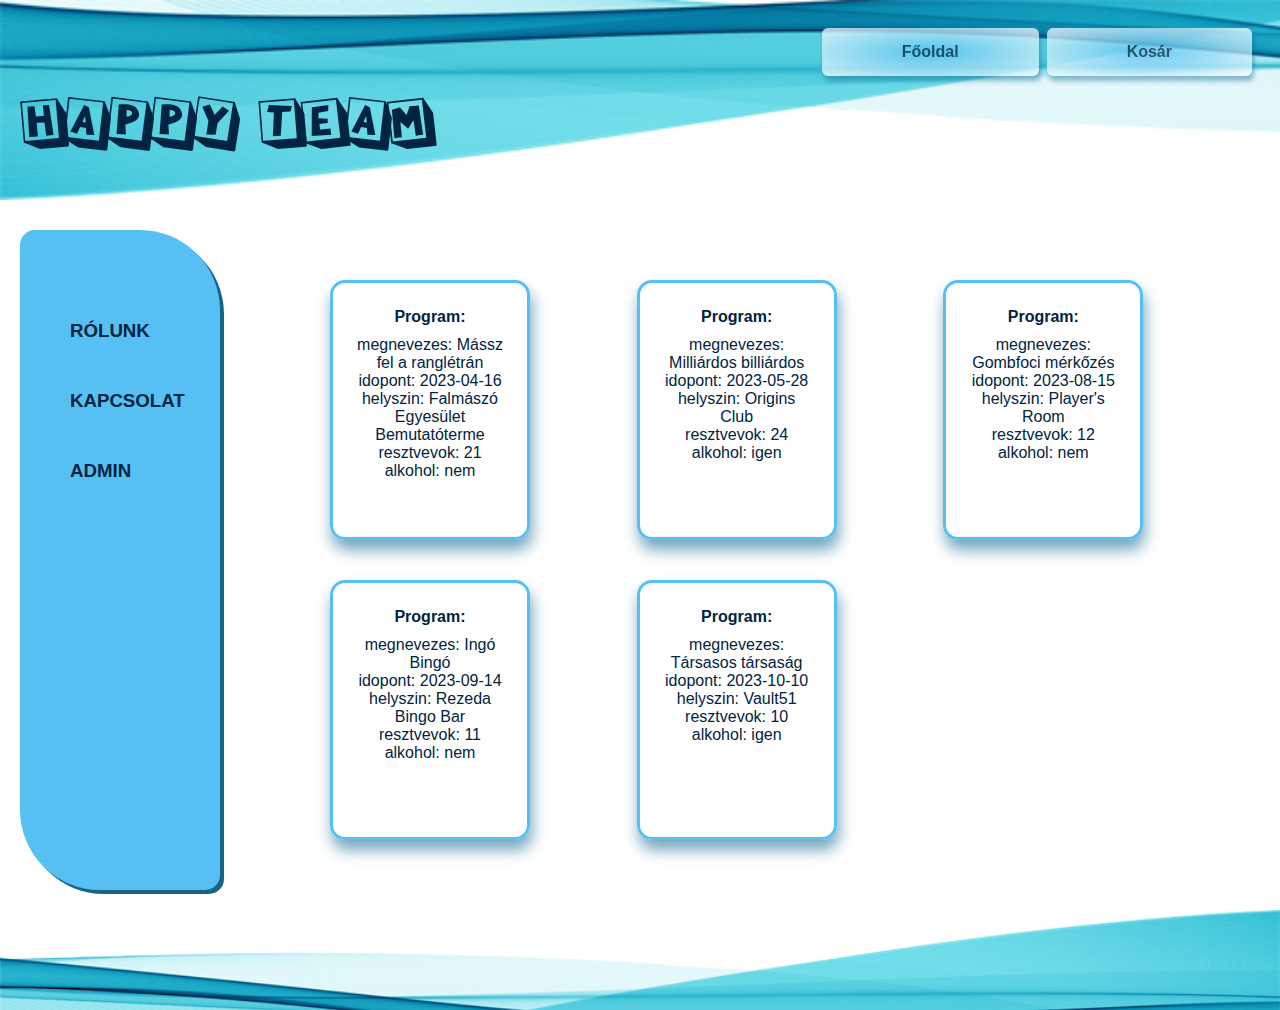
<file: index.html>
<!DOCTYPE html>
<html lang="hu">
  <head>
    <meta charset="UTF-8" />
    <meta http-equiv="X-UA-Compatible" content="IE=edge" />
    <meta name="viewport" content="width=device-width, initial-scale=1.0" />
    <meta name="keywords" content="csapatépítő, team, happy, productivity, morals">
    <meta name="author" content="Olajos Viola">
    <script src="https://code.jquery.com/jquery-3.6.4.min.js"></script>
    <script src="main.js" type="module"></script>
    <link rel="stylesheet" href="style.css" />
    <title>Happy Team - Csapatépítésben elsők</title>
  </head>
  <body>
    <div id="container">
      <header id="header">
          <h1><a href="index.html">Happy Team</a></h1>
      </header>
      <nav id="navbar">
          <div class="navi"></div>
          <div class="navi">
              <button><a href="index.html">Főoldal</a></button>
          </div>
          <div class="navi">
              <button><a href="kosar.html">Kosár</a></button>
          </div>
      </nav>
      <article id="content">
        <section class="kartyak"></section>
      </article>
      <aside id="sidebar">
        <div class="side">
            <a href="about.html">Rólunk</a>
        </div>
        <div class="side">
            <a href="contact.html">Kapcsolat</a>
        </div>
        <div class="side">
            <a href="admin.html">Admin</a>
        </div>
      </aside>
      <footer id="footer"></footer>
  </div>
  </body>
</html>
</file>
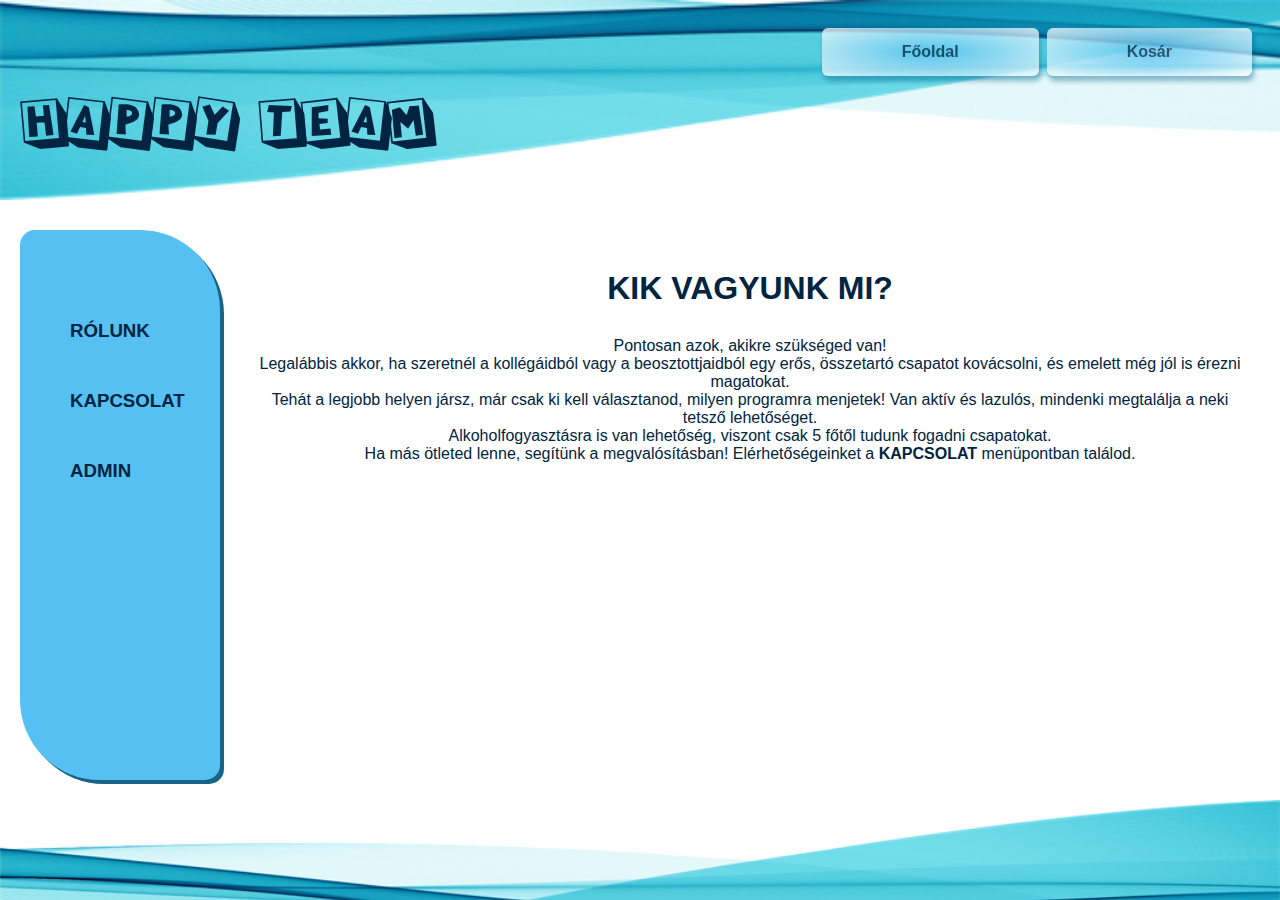
<file: about.html>
<!DOCTYPE html>
<html lang="hu">
  <head>
    <meta charset="UTF-8" />
    <meta http-equiv="X-UA-Compatible" content="IE=edge" />
    <meta name="viewport" content="width=device-width, initial-scale=1.0" />
    <meta name="keywords" content="csapatépítő, team, happy, productivity, morals">
    <meta name="author" content="Olajos Viola">
    <script src="https://code.jquery.com/jquery-3.6.4.min.js"></script>
    <script src="main.js" type="module"></script>
    <link rel="stylesheet" href="style.css" />
    <title>Happy Team - Csapatépítésben elsők</title>
  </head>
<body>
    <div id="container">
        <header id="header">
            <h1><a href="index.html">Happy Team</a></h1>
        </header>
        <nav id="navbar">
            <div class="navi"></div>
            <div class="navi">
                <button><a href="index.html">Főoldal</a></button>
            </div>
            <div class="navi">
                <button><a href="kosar.html">Kosár</a></button>
            </div>
        </nav>
        <article id="content">
            <div class="description">
                <h2>Kik vagyunk mi?</h2>
                <p>Pontosan azok, akikre szükséged van!</p>
                <p>Legalábbis akkor, ha szeretnél a kollégáidból vagy a beosztottjaidból egy erős, összetartó csapatot kovácsolni, és emelett még jól is érezni magatokat.</p>
                <p>Tehát a legjobb helyen jársz, már csak ki kell választanod, milyen programra menjetek! Van aktív és lazulós, mindenki megtalálja a neki tetsző lehetőséget.</p>
                <p>Alkoholfogyasztásra is van lehetőség, viszont csak 5 főtől tudunk fogadni csapatokat.</p>
                <p>Ha más ötleted lenne, segítünk a megvalósításban! Elérhetőségeinket a <a href="/contact.html">KAPCSOLAT</a> menüpontban találod.</p>
            </div>
        </article>
        <aside id="sidebar">
            <div class="side">
                <a href="about.html">Rólunk</a>
            </div>
            <div class="side">
                <a href="contact.html">Kapcsolat</a>
            </div>
            <div class="side">
                <a href="admin.html">Admin</a>
            </div>
        </aside>
        <footer id="footer"></footer>
    </div>
</body>
</html>
</file>
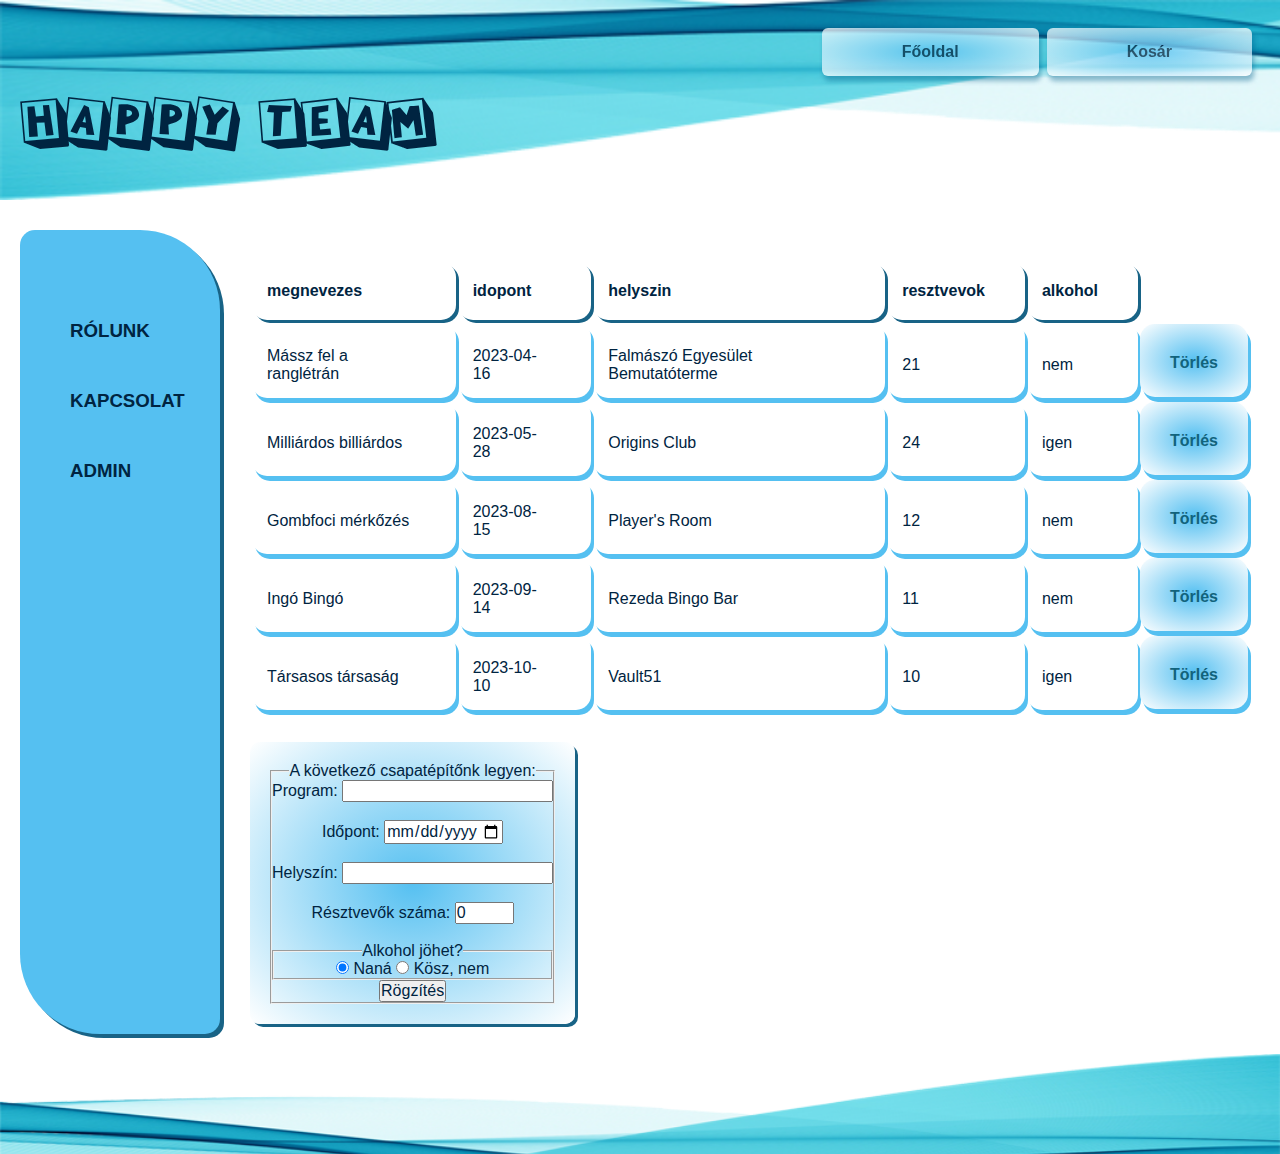
<file: admin.html>
<!DOCTYPE html>
<html lang="hu">
  <head>
    <meta charset="UTF-8" />
    <meta http-equiv="X-UA-Compatible" content="IE=edge" />
    <meta name="viewport" content="width=device-width, initial-scale=1.0" />
    <meta name="keywords" content="csapatépítő, team, happy, productivity, morals">
    <meta name="author" content="Olajos Viola">
    <script src="https://code.jquery.com/jquery-3.6.4.min.js"></script>
    <script src="main.js" type="module"></script>
    <link rel="stylesheet" href="style.css" />
    <title>Happy Team - Admin</title>
  </head>
  <body>
    <div id="container">
        <header id="header">
            <h1><a href="index.html">Happy Team</a></h1>
        </header>
        <nav id="navbar">
            <div class="navi"></div>
            <div class="navi">
                <button><a href="index.html">Főoldal</a></button>
            </div>
            <div class="navi">
                <button><a href="kosar.html">Kosár</a></button>
            </div>
        </nav>
        <article id="content">
            <section class="tablazat"></section>
            <section class="felvitel">
                <form action="javascript:void(0)">
                    <fieldset>
                    <legend>A következő csapatépítőnk legyen:</legend>
                    <div>
                        <label for="pneve">Program:</label>
                        <input type="text" id="pneve" name="pneve" required /><br /><br />
                    </div>
                    <label for="pido">Időpont:</label>
                    <input type="date" id="pido" name="pido" placeholder="ÉÉÉÉ-HH-NN" pattern="[0-9]{4}-(0[1-9]|1[012])-(0[1-9]|1[0-9]|2[0-9]|3[01])" min="2023-04-01" max="2023-12-31" required/><br /><br />
                    <label for="phely">Helyszín:</label>
                    <input type="text" id="phely" name="phely" required /><br /><br />
                    <label for="presztv">Résztvevők száma:</label>
                    <input type="number" min="0" max="30" value="0" id="presztv" name="presztv" required/>
                    <span id="adathiba"></span><br /><br />

                    <fieldset>
                        <legend>Alkohol jöhet?</legend>
                        <input type="radio" id="ivos" name="palko" value="igen" checked />
                        <label for="igen">Naná</label>
                        <input type="radio" id="nemIvos" name="palko" value="nem" />
                        <label for="nem">Kösz, nem</label><br />
                    </fieldset>
                    
                    <input type="submit" value="Rögzítés" id="rogzites"><br />
                    </fieldset>
                </form>
            </section>
        </article>
        <aside id="sidebar">
            <div class="side">
                <a href="about.html">Rólunk</a>
            </div>
            <div class="side">
                <a href="contact.html">Kapcsolat</a>
            </div>
            <div class="side">
                <a href="admin.html">Admin</a>
            </div>
        </aside>
        <footer id="footer"></footer>
    </div>
  </body>
</html>
</file>
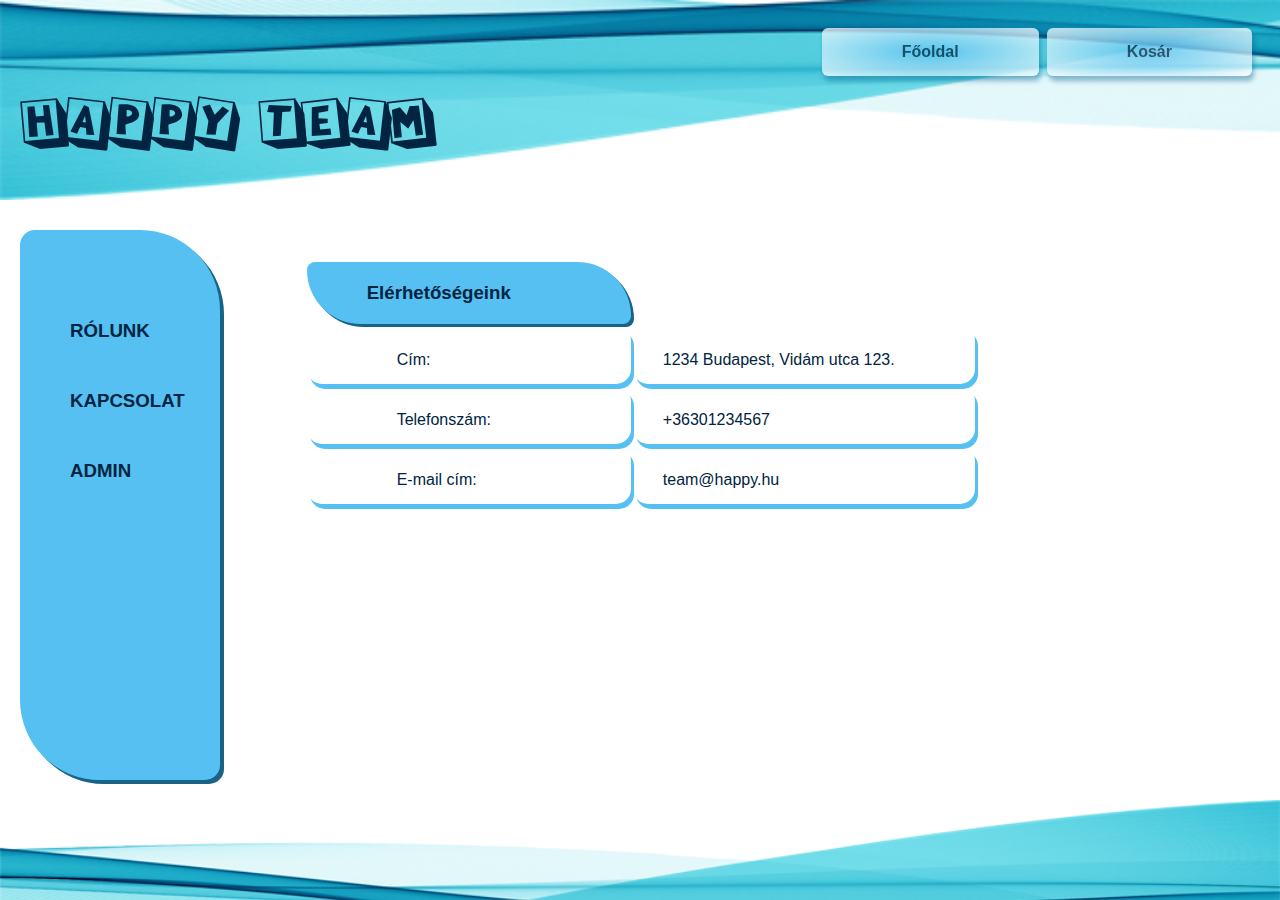
<file: contact.html>
<!DOCTYPE html>
<html lang="hu">
  <head>
    <meta charset="UTF-8" />
    <meta http-equiv="X-UA-Compatible" content="IE=edge" />
    <meta name="viewport" content="width=device-width, initial-scale=1.0" />
    <meta name="keywords" content="csapatépítő, team, happy, productivity, morals">
    <meta name="author" content="Olajos Viola">
    <script src="https://code.jquery.com/jquery-3.6.4.min.js"></script>
    <script src="main.js" type="module"></script>
    <link rel="stylesheet" href="style.css" />
    <title>Happy Team - Csapatépítésben elsők</title>
  </head>
<body>
    <div id="container">
        <header id="header">
            <h1><a href="index.html">Happy Team</a></h1>
        </header>
        <nav id="navbar">
            <div class="navi"></div>
            <div class="navi">
                <button><a href="index.html">Főoldal</a></button>
            </div>
            <div class="navi">
                <button><a href="kosar.html">Kosár</a></button>
            </div>
        </nav>
        <article id="content">
            <div class="contact">
                <table>
                    <thead>
                        <tr>
                            <th>Elérhetőségeink</th>
                        </tr>
                    </thead>
                    <tbody>
                        <tr>
                            <td class="ttle">Cím:</td>
                            <td class="descr">1234 Budapest, Vidám utca 123.</td>
                        </tr>
                        <tr>
                            <td class="ttle">Telefonszám:</td>
                            <td class="descr">+36301234567</td>
                        </tr>
                        <tr>
                            <td class="ttle">E-mail cím:</td>
                            <td class="descr">team@happy.hu</td>
                        </tr>
                    </tbody>
                </table>
            </div>
        </article>
        <aside id="sidebar">
            <div class="side">
                <a href="about.html">Rólunk</a>
            </div>
            <div class="side">
                <a href="contact.html">Kapcsolat</a>
            </div>
            <div class="side">
                <a href="admin.html">Admin</a>
            </div>
        </aside>
        <footer id="footer"></footer>
    </div>
</body>
</html>
</file>
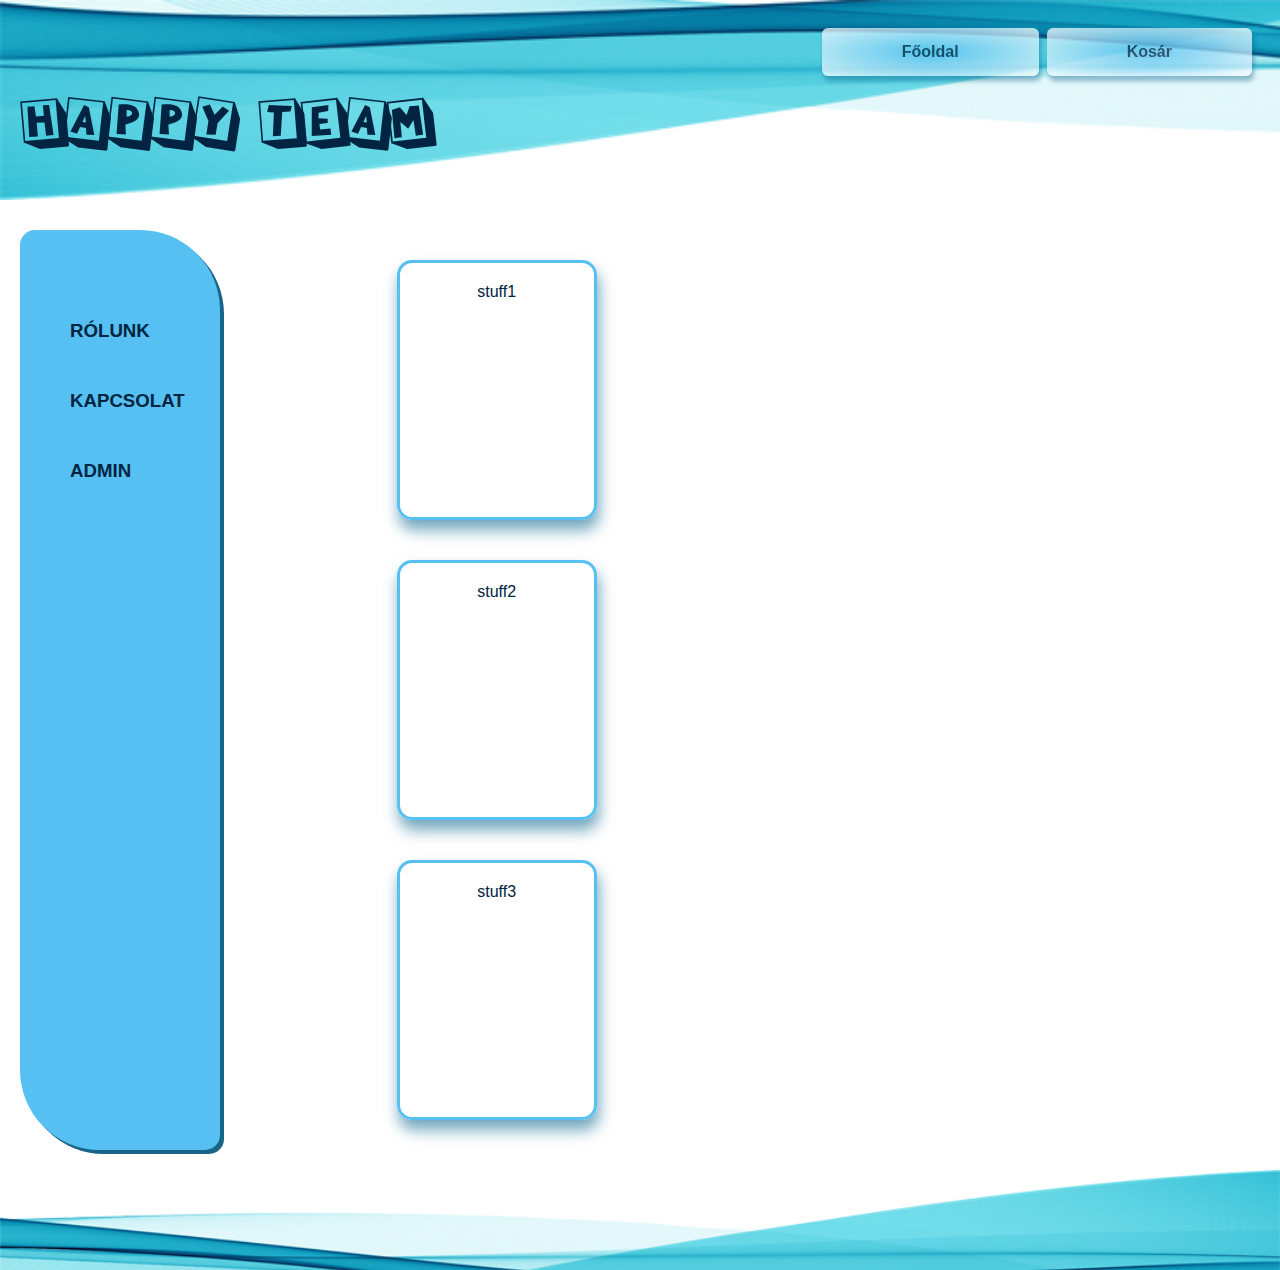
<file: kosar.html>
<!DOCTYPE html>
<html lang="hu">
  <head>
    <meta charset="UTF-8" />
    <meta http-equiv="X-UA-Compatible" content="IE=edge" />
    <meta name="viewport" content="width=device-width, initial-scale=1.0" />
    <meta name="keywords" content="csapatépítő, team, happy, productivity, morals">
    <meta name="author" content="Olajos Viola">
    <script src="https://code.jquery.com/jquery-3.6.4.min.js"></script>
    <script src="main.js" type="module"></script>
    <link rel="stylesheet" href="style.css" />
    <title>Happy Team - Csapatépítésben elsők</title>
  </head>
<body>
    <div id="container">
        <header id="header">
            <h1><a href="index.html">Happy Team</a></h1>
        </header>
        <nav id="navbar">
            <div class="navi"></div>
            <div class="navi">
                <button><a href="index.html">Főoldal</a></button>
            </div>
            <div class="navi">
                <button><a href="kosar.html">Kosár</a></button>
            </div>
        </nav>
        <article id="content">
            <div class="card">
                <p>stuff1</p>
            </div>
            <div class="card">
                <p>stuff2</p>
            </div>
            <div class="card">
                <p>stuff3</p>
            </div>
        </article>
        <aside id="sidebar">
            <div class="side">
                <a href="about.html">Rólunk</a>
            </div>
            <div class="side">
                <a href="contact.html">Kapcsolat</a>
            </div>
            <div class="side">
                <a href="admin.html">Admin</a>
            </div>
        </aside>
        <footer id="footer"></footer>
    </div>
</body>
</html>
</file>
<file: style.css>
*{
    margin: 0;
    padding: 0;
    box-sizing: border-box;
    font-family: Calibri, 'Trebuchet MS', sans-serif;
    font-size: 12pt;
    color:rgb(0, 36, 65);
}

@font-face {
    font-family: titleFont;
    src: url(/fonts/loveyou.otf);
  }

#header { grid-area: header; }
#navbar { grid-area: menu; }
#content { grid-area: main; }
#sidebar { grid-area: left; }
#footer { grid-area: footer; }

#container {
    display: grid;
    grid-template-areas:
        'header header header header header header'
        'menu menu menu menu menu menu'
        'left main main main main main'
        'footer footer footer footer footer footer';
    background-color: white;
}

#header, #navbar, #content, #sidebar, #footer, section.kartyak {
    display: grid;
    padding: 20px;
}    

#content, #header, #footer {
    background-size: cover;
    background-repeat: no-repeat;
}

#navbar, #content {
    text-align: center;
}

#header {
    background-image: url(/pics/upper.png);
    grid-template-columns: 3fr repeat(3, 1fr);
    height: 200px;
    padding-top: 80px;
    text-align: left;
}

h1 a {
    font-family: titleFont;
    font-size: 55pt;
    font-weight: lighter;
}

h1 a:hover, .description a:hover, .side a:hover {
    color:rgb(60, 32, 161);
}

#navbar{
    top: 0px;
    position: fixed;
    margin: 8px;
    height: 100px;
    grid-template-columns: 4fr repeat(2, 1fr);
    gap: 8px;
}

button {
    background-image: radial-gradient(rgb(85, 192, 241), white);
    appearance: button;
    border-radius: 6px;
    border-width: 0;
    font-weight: bold;
}

button:disabled {
  cursor: default;
}

.navi button {
    padding: 15px 80px;
    box-shadow: 2px 5px 5px rgba(0, 96, 138, 0.555);
    opacity: 0.75;
}

.navi button:hover {
    box-shadow: 4px 8px 10px rgba(0, 66, 94, 0.555);
    background-image: radial-gradient(rgb(60, 135, 170), white);
    opacity: 0.95;
}

a {
    text-decoration: none;
    font-weight: bold;
}

.list tbody .del button {
    padding: 30px 30px 25px 30px;
    border-radius: 15px;
    box-shadow: 3px 5px rgb(85, 192, 241);
    color: #12637c;
}

#sidebar {
    margin: 30px 0 20px 20px;
    padding-top: 90px;
    width: 200px;
    grid-template-rows: repeat(3, 60px) 1fr;
    gap: 10px;
    background-color: rgb(85, 192, 241);
    border-radius: 15px 80px;
    box-shadow: 4px 4px rgb(24, 99, 134);
}

.side {
    text-align: left;
    margin-left: 30px;
    text-transform: uppercase;
}

.side a {
    font-size: 14pt;
}

#content {
    min-height: 600px;
    padding: 40px 30px 30px 30px;
}

section.kartyak {
    grid-template-columns: repeat(3, 1fr);
}

h2 {
    font-size: 24pt;
    font-weight: 900;
    text-transform: uppercase;
    margin: 30px 0;
}

.contact table, .list table {
    padding-top: 20px;
    text-align: left;
}

.contact th, .list th {
    padding: 20px 120px 20px 60px;
    box-shadow: 3px 3px rgb(24, 99, 134);
}

.contact th {
    border-radius: 15px 100px;
    background-color: rgb(85, 192, 241);
    font-size: 14pt;
}

.list th {
    border-radius: 15px;
    font-size: 12pt;
}

.contact tbody td, .list tbody .rowElement {
    padding-top: 25px;
    padding-bottom: 15px;
    border-radius: 15px;
    box-shadow: 3px 5px rgb(85, 192, 241);
}


.contact tbody .ttle {
    padding-left: 90px;
}

.contact tbody .descr {
    padding-left: 30px;
    padding-right: 80px;
}

.list th, .list tbody .rowElement {
    padding-left: 15px;
    padding-right: 40px;    
}

#footer { 
    background-image: url(/pics/under.png);
    padding-top: 80px;
    text-align: right;
}

.card{
    padding: 20px;
    margin: 20px;
    width: 200px;
    height: 260px;
    border-radius: 15px;
    border: 3px solid rgb(85, 192, 241);
    box-shadow: 2px 10px 15px rgba(0, 96, 138, 0.555);
}

h3 {
    margin: 5px 0 10px 0;
}

form{
    background-image: radial-gradient(rgb(85, 192, 241), white);
    box-shadow: 3px 3px rgb(24, 99, 134);
    border-radius: 10px;
    width: max-content;
    padding: 20px;
    margin-top: 30px;
}
form span{
    color:rgb(156, 0, 39)
}


@media screen and (max-width: 900px){
    *{
        font-size: 12pt;
    }

    #header, #navbar {
        padding: 40px;
    }

    #content, #sidebar, #footer {
        padding: 10px;
    }

    h1 a {
        font-size: 50pt;
    }

    #navbar{
        height: 80px;
        grid-template-columns: 4fr repeat(2, 1fr);
        margin-left: 450px;
        gap: 8px;
    }

    .navi button {
        padding: 10px;
        width: 160px;
    }

    .list tbody .del button {
        padding: 20px 20px 15px 20px;
    }

    #sidebar {
        margin: 20px 0 10px 10px;
        padding-top: 70px;
        width: 150px;
        gap: 8px;
    }
    
    .side {
        margin-left: 20px;
    }
    
    .side a {
        font-size: 12pt;
    }
    
    #content {
        min-height: 400px;
        padding: 30px 20px 20px 20px;
    }
    
    h2 {
        font-size: 20pt;
        font-weight: 700;
        margin: 20px 0;
    }
    
    .contact table, .list table {
        padding-top: 10px;
    }
    
    .contact th, .list th {
        padding: 10px 100px 10px 40px;
        font-size: 12pt;
    }
    
    .contact tbody td, .list tbody .rowElement {
        padding-top: 15px;
        padding-bottom: 10px;
    }
    
    
    .contact tbody .ttle {
        padding-left: 70px;
    }
    
    .contact tbody .descr, .list th, .list tbody .rowElement {
        padding-left: 20px;
        padding-right: 70px;
    }
}

@media screen and (max-width: 820px) {
    *{
        font-size: 10pt;
    }

    .navi button {
        padding: 10px;
        width: 120px;
    }

    .side a {
        font-size: 11pt;
    }

    h2 {
        font-size: 16pt;
    }

    .contact th, .list th {
        padding: 10px 80px 10px 40px;
        font-size: 12pt;
    }

    .contact tbody .descr, .list th, .list tbody .rowElement {
        padding-left: 20px;
        padding-right: 50px;
    }
}

@media screen and (max-width: 720px) {
    #header {
        grid-template-columns: repeat(4, 1fr);
    }

    #navbar{
        height: 80px;
        grid-template-columns: 1fr;
        grid-template-rows: repeat(3, 1fr);
        margin-left: 500px;
        gap: 8px;
    }

    .contact th, .list th {
        padding: 10px 60px 10px 40px;
        font-size: 12pt;
    }


    .contact tbody .descr, .list th, .list tbody .rowElement {
        padding-left: 15px;
        padding-right: 30px;
    }
}

@media screen and (max-width: 640px) {
    #header {
        grid-template-columns: repeat(4, 1fr);
    }

    #navbar{
        height: 80px;
        grid-template-columns: 1fr;
        grid-template-rows: repeat(3, 1fr);
        margin-left: 350px;
        gap: 8px;
    }

    .contact th, .list th {
        padding: 10px 70px 10px 30px;
        font-size: 12pt;
    }

    .contact tbody .descr, .list th, .list tbody .rowElement {
        padding-left: 10px;
        padding-right: 20px;
    }
}

@media screen and (max-width: 510px) {
    h1 a {
        font-size: 40pt;
    }

    #navbar{
        margin-left: 300px;
    }

    .contact th, .list th {
        padding: 10px 40px 10px 30px;
        font-size: 12pt;
    }

    .contact tbody .descr, .list th, .list tbody .rowElement {
        padding-left: 10px;
        padding-right: 10px;
    }
}

@media screen and (max-width: 460px) {
    *{
        font-size: 8pt;
    }

    h1 a {
        font-size: 35pt;
    }

    #navbar{
        margin-left: 200px;
    }

    .side a {
        font-size: 10pt;
    }

    .contact th, .list th {
        padding: 10px 25px 10px 20px;
        font-size: 12pt;
    }

}
</file>
